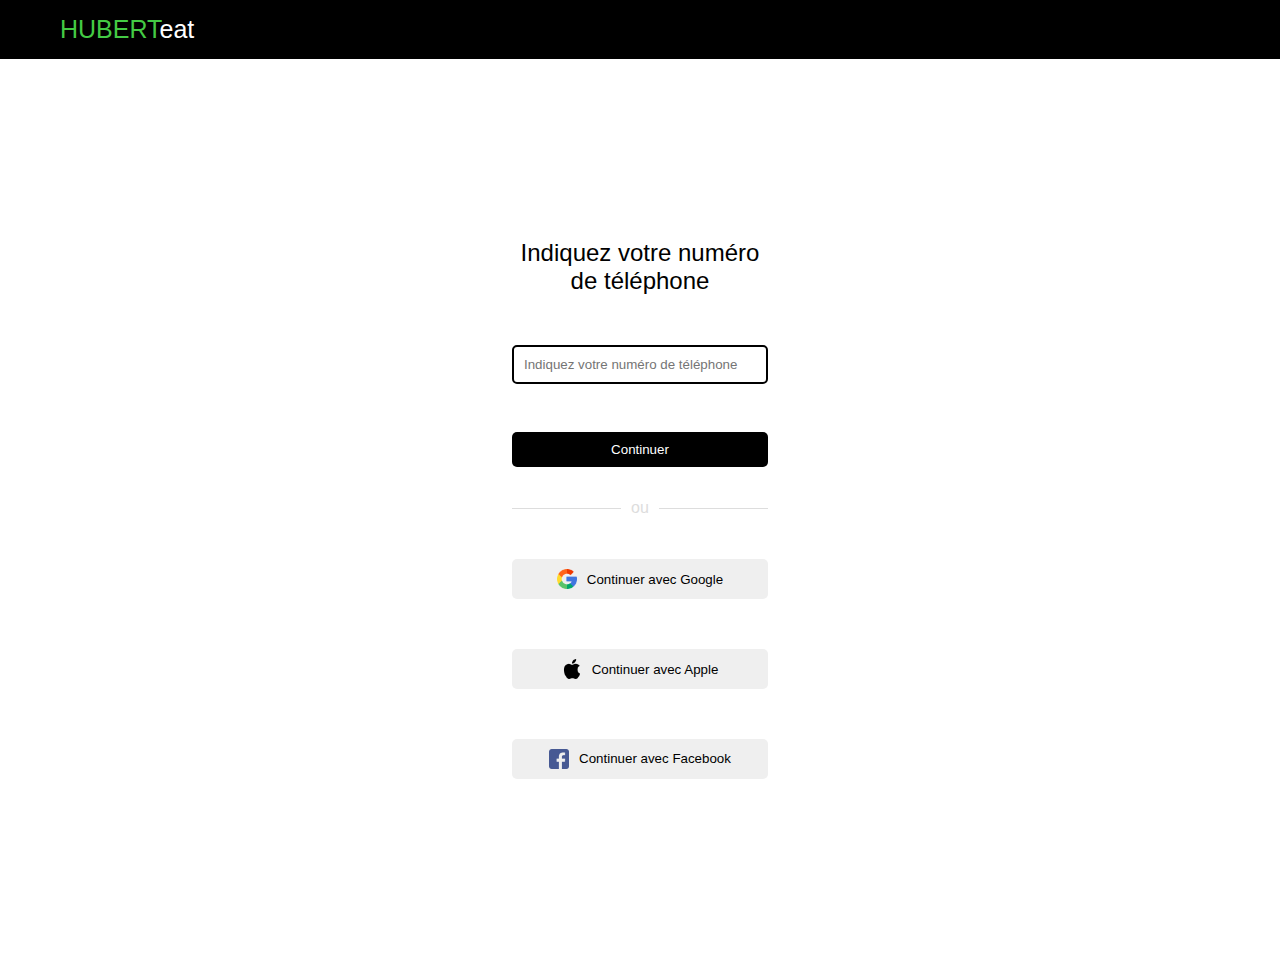
<file: form.html>
<!DOCTYPE html>
<html lang="fr">

<head>
    <meta charset="UTF-8">
    <meta http-equiv="X-UA-Compatible" content="IE=edge">
    <meta name="viewport" content="width=device-width, initial-scale=1.0">
    <link rel="stylesheet" href="assets/css/form.css">
    <title>Connexion</title>
    <link rel="preconnect" href="https://fonts.googleapis.com">
    <link rel="preconnect" href="https://fonts.gstatic.com" crossorigin>
    <link href="https://fonts.googleapis.com/css2?family=Montserrat:wght@200&family=Quicksand&display=swap">
</head>

<body>
    <header id="navBar">
        <p><a href="index.html"><span class="greenLetter">HUBERT</span>eat</a></p>
    </header>
    <main>
        <form action="#" method="POST">
            <div id="container">
                <div id="item">
                    <h1>Indiquez votre numéro de téléphone</h1>
                    <input type="tel" name="phoneNumber" id="phoneNumber"
                        placeholder="Indiquez votre numéro de téléphone" required>
                    <button id="submit">Continuer</button>
                    <p id="middleWord"><span class="lines">ou</span></p>
                    <button class="continueWith"> <img src="assets/img/google.png" alt="logo de facebook">Continuer avec
                        Google</button>
                    <button class="continueWith"><img src="assets/img/apple-logo.png" alt="logo apple">Continuer avec
                        Apple</button>
                    <button class=" continueWith"><img src="assets/img/facebook.png">Continuer avec Facebook</button>
                </div>
            </div>
        </form>
    </main>
</body>

</html>
</file>
<file: assets/css/form.css>
* {
    margin: 0;
    padding: 0;
    box-sizing: border-box;
    font-family: 'Quicksand', sans-serif;
}

#navBar {
    font-size: 25px;
    background-color: #000;
}

#navBar p {
    color: #FFF;
    padding-top: 15px;
    padding-bottom: 15px;
    padding-left: 60px;
}

#navBar a {
    color: #FFF;
    text-decoration: none;
}

#navBar a:visited {
    color: #FFF;
}

.greenLetter {
    color: rgb(68, 202, 68);
}

#container {
    display: flex;
    justify-content: center;
    align-items: center;
    height: 100vh;

}

#item {
    display: flex;
    flex-direction: column;
    align-items: center;
    justify-content: space-between;
    height: 60%;
    width: 20%;
}

#item h1 {
    font-size: 24px;
    font-weight: 100;
    text-align: center;
}

#phoneNumber {
    width: 100%;
    border: 2px solid #000;
    padding: 10px;
    border-radius: 5px;
    margin-top: 10px;
}

#phoneNumber:focus {
    background-color: rgb(193, 255, 193);
}

#submit {
    width: 100%;
    border-radius: 5px;
    background-color: #000;
    color: #FFF;
    border: none;
    margin-top: 8px;
    padding: 10px;
    cursor: pointer;
}

#middleWord {
    width: 100%;
    text-align: center;
    border-bottom: 1px solid rgb(221, 221, 221);
    color: rgb(221, 221, 221);
    line-height: 0.1em;
}

.lines {
    background-color: #fff;
    padding: 0 10px;
}

.continueWith {
    width: 100%;
    padding: 10px;
    margin-top: 10px;
    border-radius: 5px;
    border: none;
    display: flex;
    justify-content: center;
    align-items: center;
}

.continueWith img {
    width: 20px;
    vertical-align: text-bottom;
    margin-right: 5px;
    margin-right: 10px;
}
</file>
